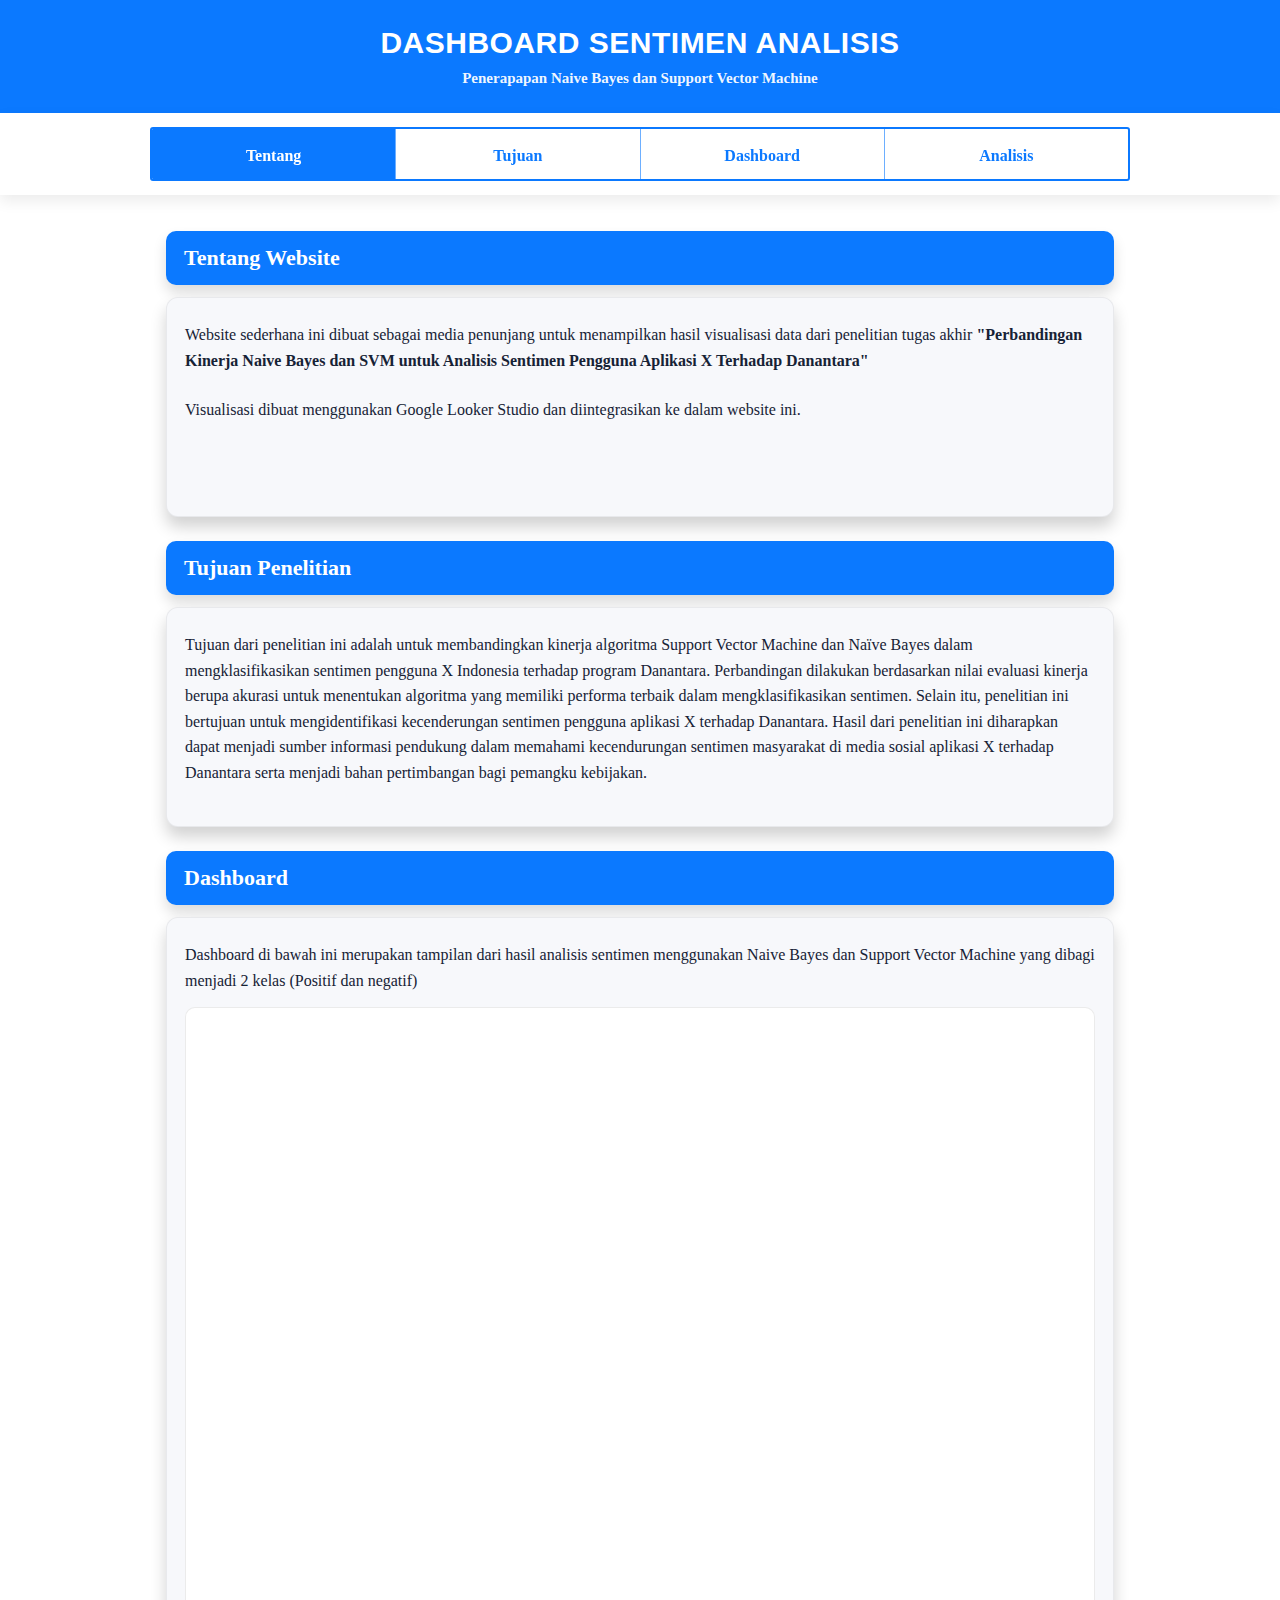
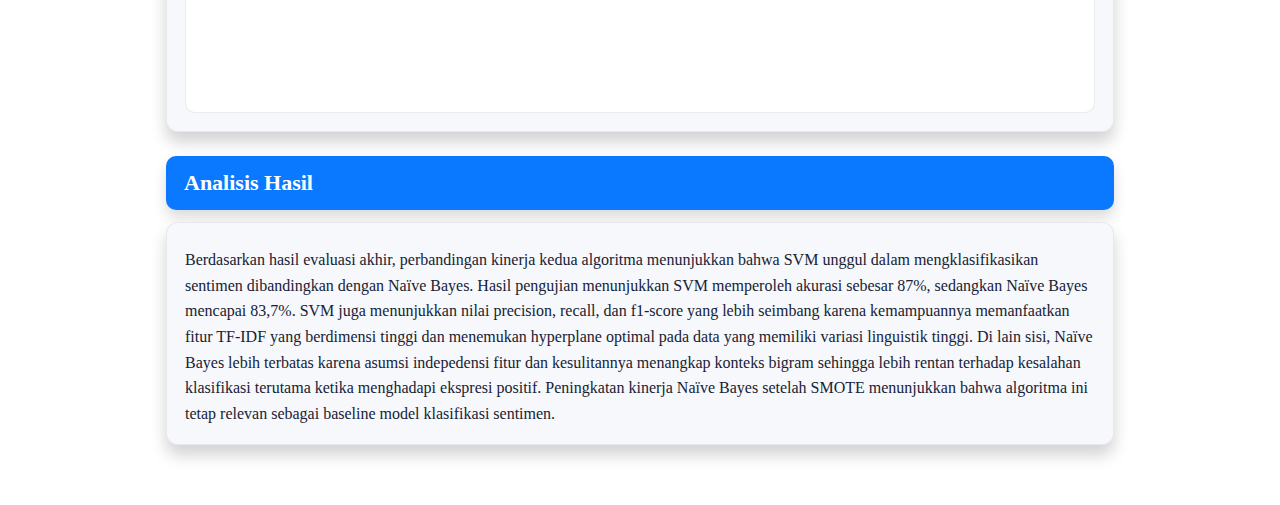
<file: index.html>
<!DOCTYPE html>
<html lang="en">
<head>
  <meta charset="UTF-8" />
  <meta name="viewport" content="width=device-width, initial-scale=1.0" />
  <link rel="stylesheet" href="style.css" />
  <title>Dashboard Analisis Sentimen</title>
</head>
<body>

  <!-- header -->
  <header class="header">
    <div class="header-wrap">
      <h1 class="header-title">DASHBOARD SENTIMEN ANALISIS</h1>
      <p class="header-subtitle">Penerapapan Naive Bayes dan Support Vector Machine</p>
    </div>
  </header>

  <!-- menu -->
  <nav class="menu" aria-label="Navigasi">
    <div class="menu-box">
      <a class="menu-link active" href="#tentang" data-target="tentang">Tentang</a>
      <span class="menu-sep" aria-hidden="true"></span>
      <a class="menu-link" href="#tujuan" data-target="tujuan">Tujuan</a>
      <span class="menu-sep" aria-hidden="true"></span>
      <a class="menu-link" href="#dashboard" data-target="dashboard">Dashboard</a>
      <span class="menu-sep" aria-hidden="true"></span>
      <a class="menu-link" href="#analisis" data-target="analisis">Analisis</a>
    </div>
  </nav>

  <!-- content -->
  <main class="wrap">

    <section id="tentang" class="card">
      <div class="card-head">
        <h2 class="card-title">Tentang Website</h2>
      </div>
      <div class="card-body">
        <p style="font-style: normal;">
          Website sederhana ini dibuat sebagai media penunjang untuk menampilkan hasil visualisasi data dari penelitian tugas akhir
          <strong>"Perbandingan Kinerja Naive Bayes dan SVM untuk Analisis Sentimen Pengguna Aplikasi X Terhadap Danantara"</strong>
        </p>
        <br />
        <p>Visualisasi dibuat menggunakan Google Looker Studio dan diintegrasikan ke dalam website ini.</p>
      </div>
    </section>

    <section id="tujuan" class="card">
      <div class="card-head">
        <h2 class="card-title">Tujuan Penelitian</h2>
      </div>
      <div class="card-body">
        <p>
          Tujuan dari penelitian ini adalah untuk membandingkan kinerja algoritma Support Vector Machine dan Naïve Bayes dalam
          mengklasifikasikan sentimen pengguna X Indonesia terhadap program Danantara. Perbandingan dilakukan berdasarkan nilai
          evaluasi kinerja berupa akurasi untuk menentukan algoritma yang memiliki performa terbaik dalam mengklasifikasikan sentimen.
          Selain itu, penelitian ini bertujuan untuk mengidentifikasi kecenderungan sentimen pengguna aplikasi X terhadap Danantara.
          Hasil dari penelitian ini diharapkan dapat menjadi sumber informasi pendukung dalam memahami kecendurungan sentimen masyarakat
          di media sosial aplikasi X terhadap Danantara serta menjadi bahan pertimbangan bagi pemangku kebijakan.
        </p>
      </div>
    </section>

    <section id="dashboard" class="card">
      <div class="card-head">
        <h2 class="card-title">Dashboard</h2>
      </div>
      <div class="card-body">
        <p>
          Dashboard di bawah ini merupakan tampilan dari hasil analisis sentimen menggunakan Naive Bayes dan Support Vector Machine
          yang dibagi menjadi 2 kelas (Positif dan negatif)
        </p>

        <div class="frame">
          <iframe
            src="https://lookerstudio.google.com/embed/reporting/aab38edb-75b2-485b-96a8-c203d983ce71/page/4J6jF"
            loading="lazy"
            allowfullscreen
          ></iframe>
        </div>
      </div>
    </section>

    <section id="analisis" class="card">
      <div class="card-head">
        <h2 class="card-title">Analisis Hasil</h2>
      </div>
      <div class="card-body">
        <p>
          Berdasarkan hasil evaluasi akhir, perbandingan kinerja kedua algoritma menunjukkan bahwa SVM unggul dalam mengklasifikasikan
          sentimen dibandingkan dengan Naïve Bayes. Hasil pengujian menunjukkan SVM memperoleh akurasi sebesar 87%, sedangkan Naïve
          Bayes mencapai 83,7%. SVM juga menunjukkan nilai precision, recall, dan f1-score yang lebih seimbang karena kemampuannya
          memanfaatkan fitur TF-IDF yang berdimensi tinggi dan menemukan hyperplane optimal pada data yang memiliki variasi linguistik
          tinggi. Di lain sisi, Naïve Bayes lebih terbatas karena asumsi indepedensi fitur dan kesulitannya menangkap konteks bigram
          sehingga lebih rentan terhadap kesalahan klasifikasi terutama ketika menghadapi ekspresi positif. Peningkatan kinerja Naïve
          Bayes setelah SMOTE menunjukkan bahwa algoritma ini tetap relevan sebagai baseline model klasifikasi sentimen.
        </p>
      </div>
    </section>

  </main>

  <script>
    const tabs = Array.from(document.querySelectorAll(".menu-link"));

    function setActiveTab(id) {
      tabs.forEach(tab => tab.classList.toggle("active", tab.dataset.target === id));
    }

    window.addEventListener("load", () => {
      setActiveTab("tentang");
      const hash = (location.hash || "").replace("#", "");
      if (hash && document.getElementById(hash)) setActiveTab(hash);
    });

    tabs.forEach(tab => {
      tab.addEventListener("click", (e) => {
        e.preventDefault();
        const id = tab.dataset.target;
        const section = document.getElementById(id);
        if (!section) return;

        section.scrollIntoView({ behavior: "smooth", block: "start" });
        history.replaceState(null, "", `#${id}`);
        setActiveTab(id);
      });
    });
  </script>
</body>
</html>
</file>
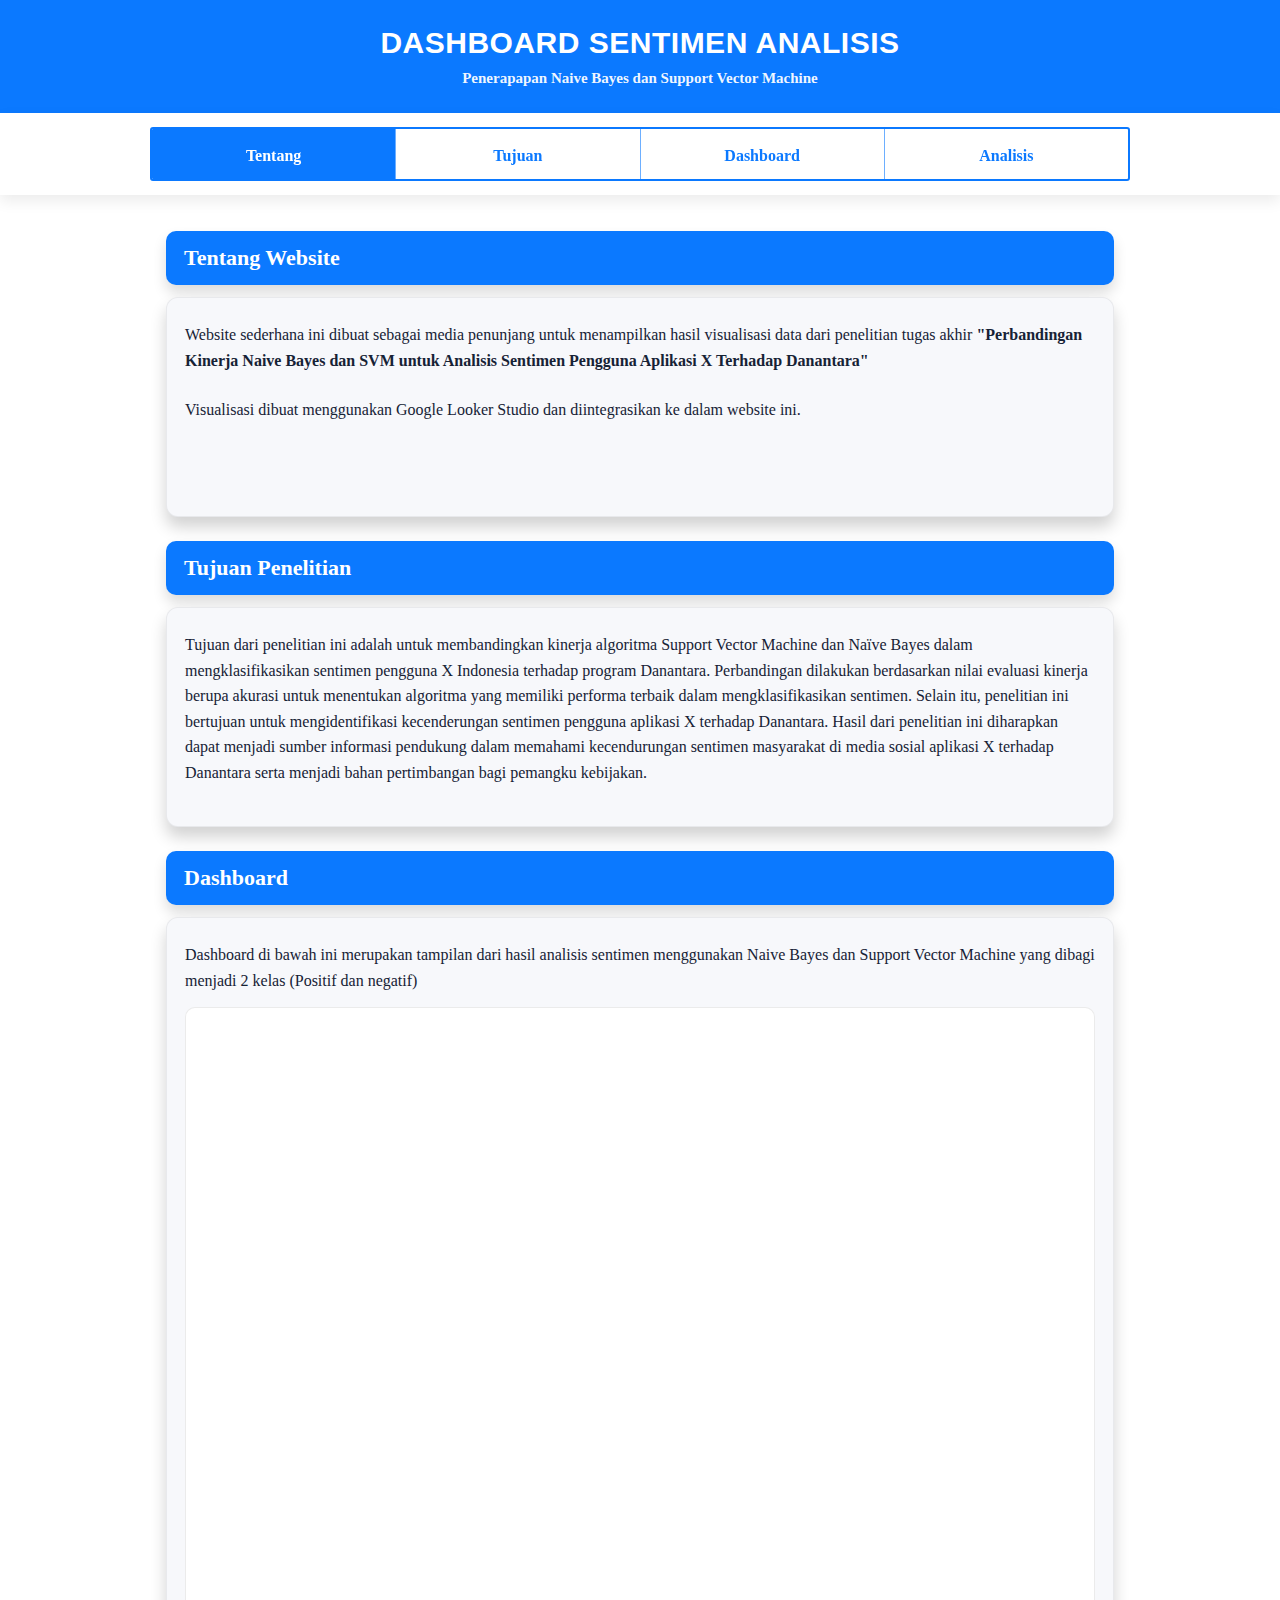
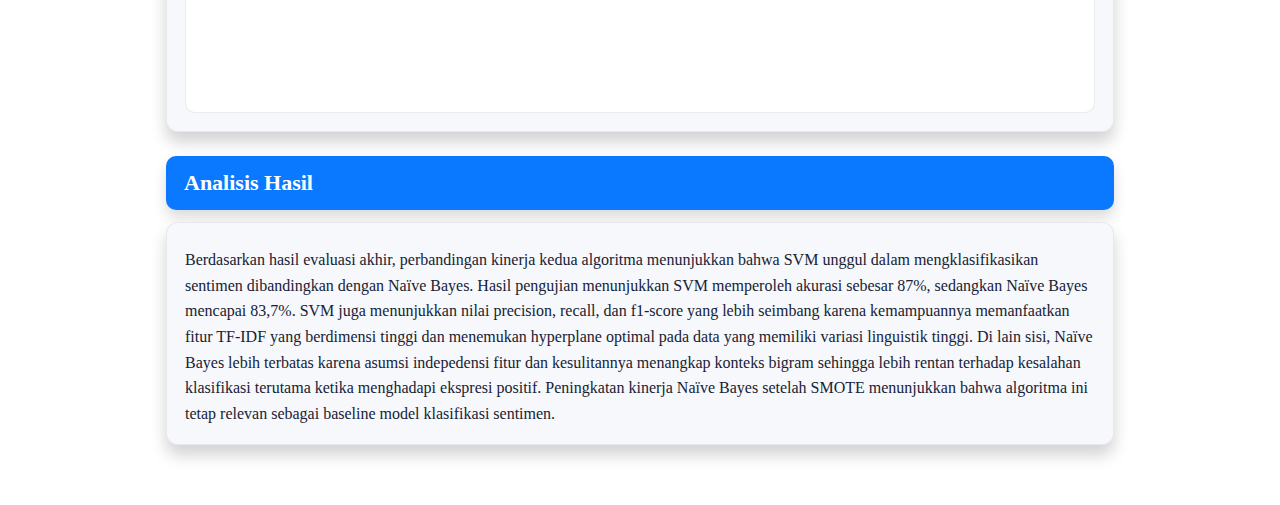
<file: Dashboard_sentimen.html>
<!DOCTYPE html>
<html lang="en">
<head>
  <meta charset="UTF-8" />
  <meta name="viewport" content="width=device-width, initial-scale=1.0" />
  <link rel="stylesheet" href="style.css" />
  <title>Dashboard Analisis Sentimen</title>
</head>
<body>

  <!-- header -->
  <header class="header">
    <div class="header-wrap">
      <h1 class="header-title">DASHBOARD SENTIMEN ANALISIS</h1>
      <p class="header-subtitle">Penerapapan Naive Bayes dan Support Vector Machine</p>
    </div>
  </header>

  <!-- menu -->
  <nav class="menu" aria-label="Navigasi">
    <div class="menu-box">
      <a class="menu-link active" href="#tentang" data-target="tentang">Tentang</a>
      <span class="menu-sep" aria-hidden="true"></span>
      <a class="menu-link" href="#tujuan" data-target="tujuan">Tujuan</a>
      <span class="menu-sep" aria-hidden="true"></span>
      <a class="menu-link" href="#dashboard" data-target="dashboard">Dashboard</a>
      <span class="menu-sep" aria-hidden="true"></span>
      <a class="menu-link" href="#analisis" data-target="analisis">Analisis</a>
    </div>
  </nav>

  <!-- content -->
  <main class="wrap">

    <section id="tentang" class="card">
      <div class="card-head">
        <h2 class="card-title">Tentang Website</h2>
      </div>
      <div class="card-body">
        <p style="font-style: normal;">
          Website sederhana ini dibuat sebagai media penunjang untuk menampilkan hasil visualisasi data dari penelitian tugas akhir
          <strong>"Perbandingan Kinerja Naive Bayes dan SVM untuk Analisis Sentimen Pengguna Aplikasi X Terhadap Danantara"</strong>
        </p>
        <br />
        <p>Visualisasi dibuat menggunakan Google Looker Studio dan diintegrasikan ke dalam website ini.</p>
      </div>
    </section>

    <section id="tujuan" class="card">
      <div class="card-head">
        <h2 class="card-title">Tujuan Penelitian</h2>
      </div>
      <div class="card-body">
        <p>
          Tujuan dari penelitian ini adalah untuk membandingkan kinerja algoritma Support Vector Machine dan Naïve Bayes dalam
          mengklasifikasikan sentimen pengguna X Indonesia terhadap program Danantara. Perbandingan dilakukan berdasarkan nilai
          evaluasi kinerja berupa akurasi untuk menentukan algoritma yang memiliki performa terbaik dalam mengklasifikasikan sentimen.
          Selain itu, penelitian ini bertujuan untuk mengidentifikasi kecenderungan sentimen pengguna aplikasi X terhadap Danantara.
          Hasil dari penelitian ini diharapkan dapat menjadi sumber informasi pendukung dalam memahami kecendurungan sentimen masyarakat
          di media sosial aplikasi X terhadap Danantara serta menjadi bahan pertimbangan bagi pemangku kebijakan.
        </p>
      </div>
    </section>

    <section id="dashboard" class="card">
      <div class="card-head">
        <h2 class="card-title">Dashboard</h2>
      </div>
      <div class="card-body">
        <p>
          Dashboard di bawah ini merupakan tampilan dari hasil analisis sentimen menggunakan Naive Bayes dan Support Vector Machine
          yang dibagi menjadi 2 kelas (Positif dan negatif)
        </p>

        <div class="frame">
          <iframe
            src="https://lookerstudio.google.com/embed/reporting/aab38edb-75b2-485b-96a8-c203d983ce71/page/4J6jF"
            loading="lazy"
            allowfullscreen
          ></iframe>
        </div>
      </div>
    </section>

    <section id="analisis" class="card">
      <div class="card-head">
        <h2 class="card-title">Analisis Hasil</h2>
      </div>
      <div class="card-body">
        <p>
          Berdasarkan hasil evaluasi akhir, perbandingan kinerja kedua algoritma menunjukkan bahwa SVM unggul dalam mengklasifikasikan
          sentimen dibandingkan dengan Naïve Bayes. Hasil pengujian menunjukkan SVM memperoleh akurasi sebesar 87%, sedangkan Naïve
          Bayes mencapai 83,7%. SVM juga menunjukkan nilai precision, recall, dan f1-score yang lebih seimbang karena kemampuannya
          memanfaatkan fitur TF-IDF yang berdimensi tinggi dan menemukan hyperplane optimal pada data yang memiliki variasi linguistik
          tinggi. Di lain sisi, Naïve Bayes lebih terbatas karena asumsi indepedensi fitur dan kesulitannya menangkap konteks bigram
          sehingga lebih rentan terhadap kesalahan klasifikasi terutama ketika menghadapi ekspresi positif. Peningkatan kinerja Naïve
          Bayes setelah SMOTE menunjukkan bahwa algoritma ini tetap relevan sebagai baseline model klasifikasi sentimen.
        </p>
      </div>
    </section>

  </main>

  <script>
    const tabs = Array.from(document.querySelectorAll(".menu-link"));

    function setActiveTab(id) {
      tabs.forEach(tab => tab.classList.toggle("active", tab.dataset.target === id));
    }

    window.addEventListener("load", () => {
      setActiveTab("tentang");
      const hash = (location.hash || "").replace("#", "");
      if (hash && document.getElementById(hash)) setActiveTab(hash);
    });

    tabs.forEach(tab => {
      tab.addEventListener("click", (e) => {
        e.preventDefault();
        const id = tab.dataset.target;
        const section = document.getElementById(id);
        if (!section) return;

        section.scrollIntoView({ behavior: "smooth", block: "start" });
        history.replaceState(null, "", `#${id}`);
        setActiveTab(id);
      });
    });
  </script>
</body>
</html>
</file>
<file: style.css>
* { box-sizing: border-box; }

body {
  height: 100%;
  margin: 0;
  font-family: Georgia, "Times New Roman", Times, serif;
  font-style: normal;
  color: #0b1b2b;
  background: #ffffff;
  overflow-x: hidden;
  overflow-y: auto;
}

.header {
  background: #0b79ff;
  box-shadow: 0 8px 18px rgba(0,0,0,.18);
  padding: 26px 16px;
}

.header-wrap {
  max-width: 980px;
  margin: 0 auto;
  text-align: center;
}

.header-title {
  margin: 0;
  color: #ffffff;
  font-weight: 800;
  letter-spacing: .5px;
  font-size: 30px;
  font-family: Verdana, Geneva, Tahoma, sans-serif;
  text-transform: uppercase;
}

.header-subtitle {
  margin: 10px 0 0;
  color: rgba(255,255,255,.95);
  font-weight: 700;
  font-size: 15px;
}

.menu {
  position: sticky;
  top: 0;
  z-index: 9999;
  background: #ffffff;
  padding: 14px 16px;
  box-shadow: 0 6px 14px rgba(0,0,0,.08);
}

.menu-box {
  max-width: 980px;
  margin: 0 auto;
  border: 2px solid #0b79ff;
  border-radius: 3px;
  display: grid;
  grid-template-columns: 1fr auto 1fr auto 1fr auto 1fr;
  align-items: center;
  height: 54px;
  overflow: hidden;
}

.menu-link {
  height: 54px;
  display: flex;
  align-items: center;
  justify-content: center;
  text-decoration: none;
  font-weight: 800;
  color: #0b79ff;
  transition: background .15s ease, color .15s ease;
}

.menu-link:hover {
  background: rgba(11,121,255,.08);
}

.menu-link.active {
  background: #0b79ff;
  color: #ffffff;
}

.menu-sep {
  width: 1px;
  height: 100%;
  background: rgba(11,121,255,.6);
}

.wrap {
  max-width: 980px;
  margin: 0 auto;
  padding: 18px 16px 36px;
}

.card {
  margin: 18px 0 24px;
}

.card-head {
  background: #0b79ff;
  border-radius: 10px;
  padding: 14px 18px;
  box-shadow: 0 8px 14px rgba(0,0,0,.14);
}

.card-title {
  margin: 0;
  color: #ffffff;
  font-size: 22px;
  font-weight: 900;
}

.card-body {
  margin-top: 12px;
  background: #f7f8fb;
  border-radius: 12px;
  min-height: 220px;
  padding: 18px;
  box-shadow: 0 10px 16px rgba(0,0,0,.18);
  border: 1px solid rgba(0,0,0,.06);
}

.card-body p {
  margin: 6px 0 0;
  color: #162235;
  line-height: 1.6;
}

.frame {
  margin-top: 14px;
  border-radius: 10px;
  overflow: hidden;
  border: 1px solid rgba(0,0,0,.08);
  background: #ffffff;
}

.frame iframe {
  width: 100%;
  height: 700px;
  border: 0;
}

section {
  scroll-margin-top: 95px; 
}
</file>
